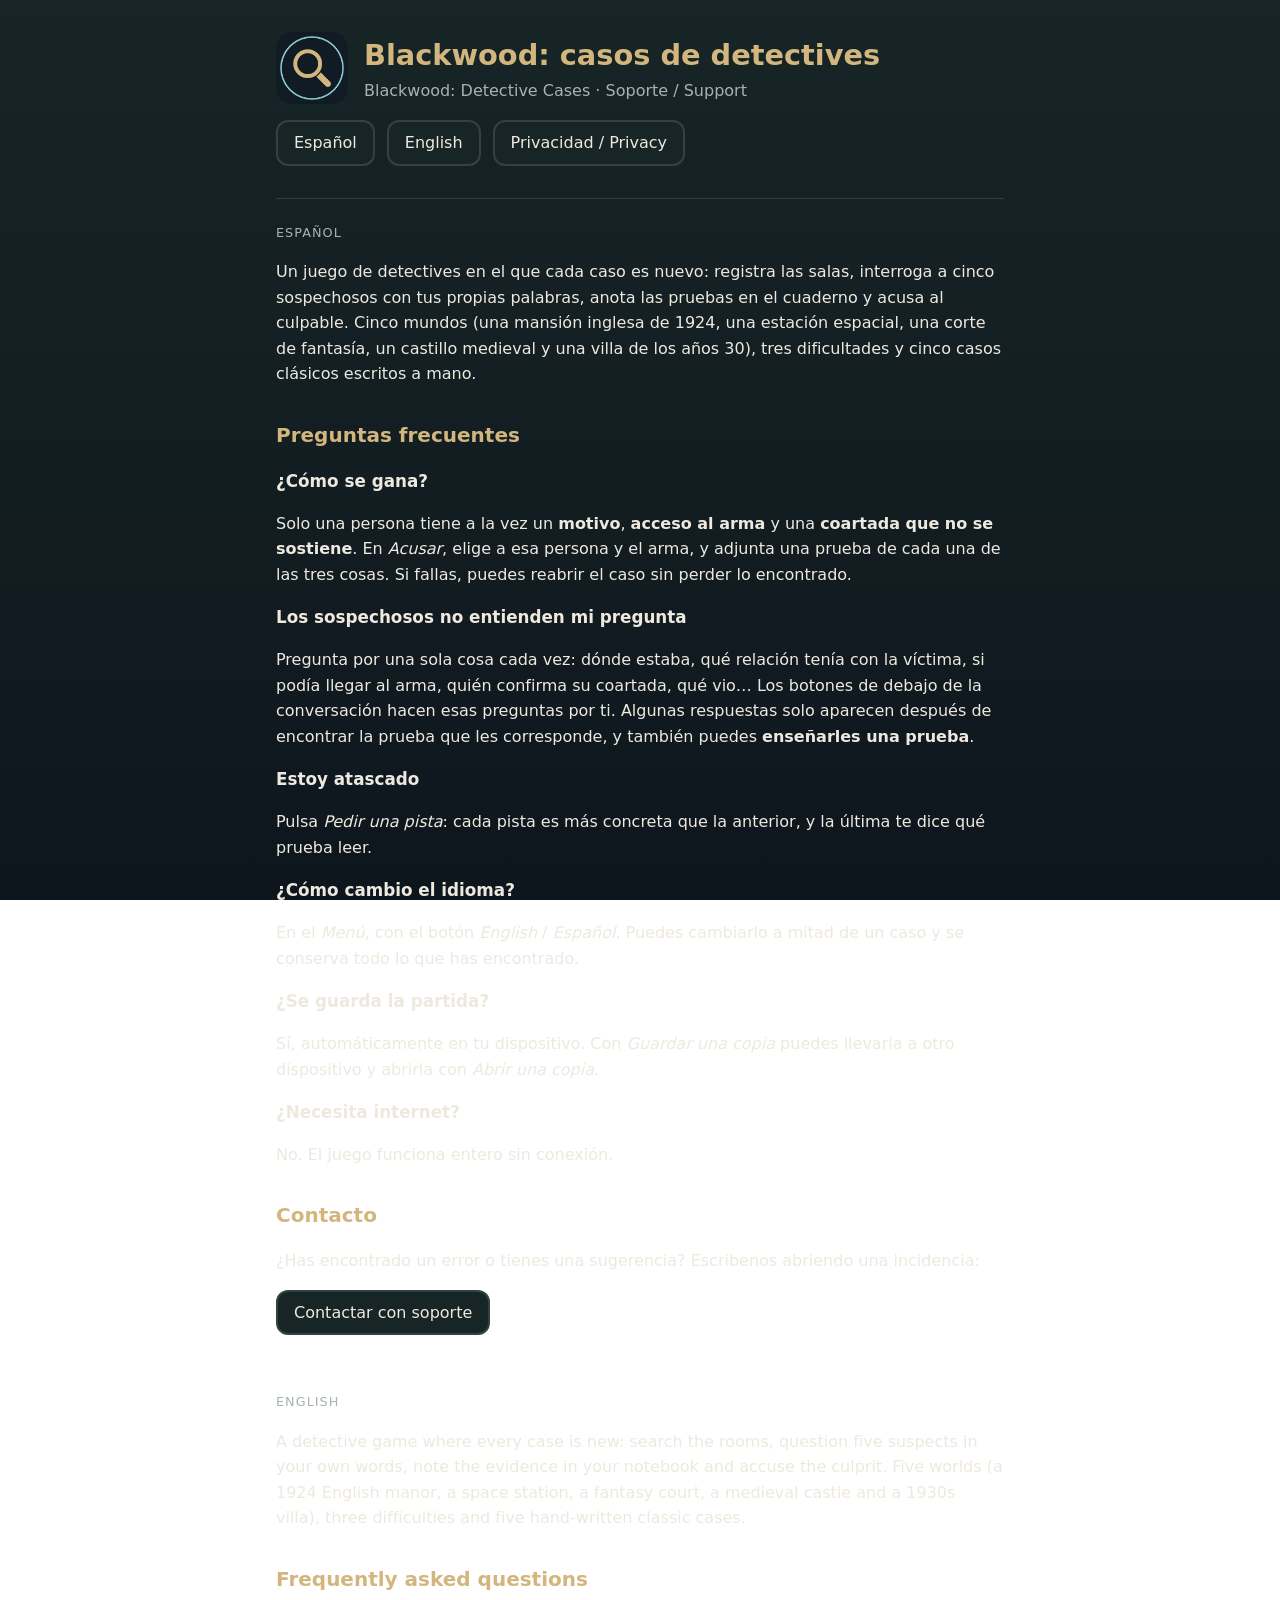
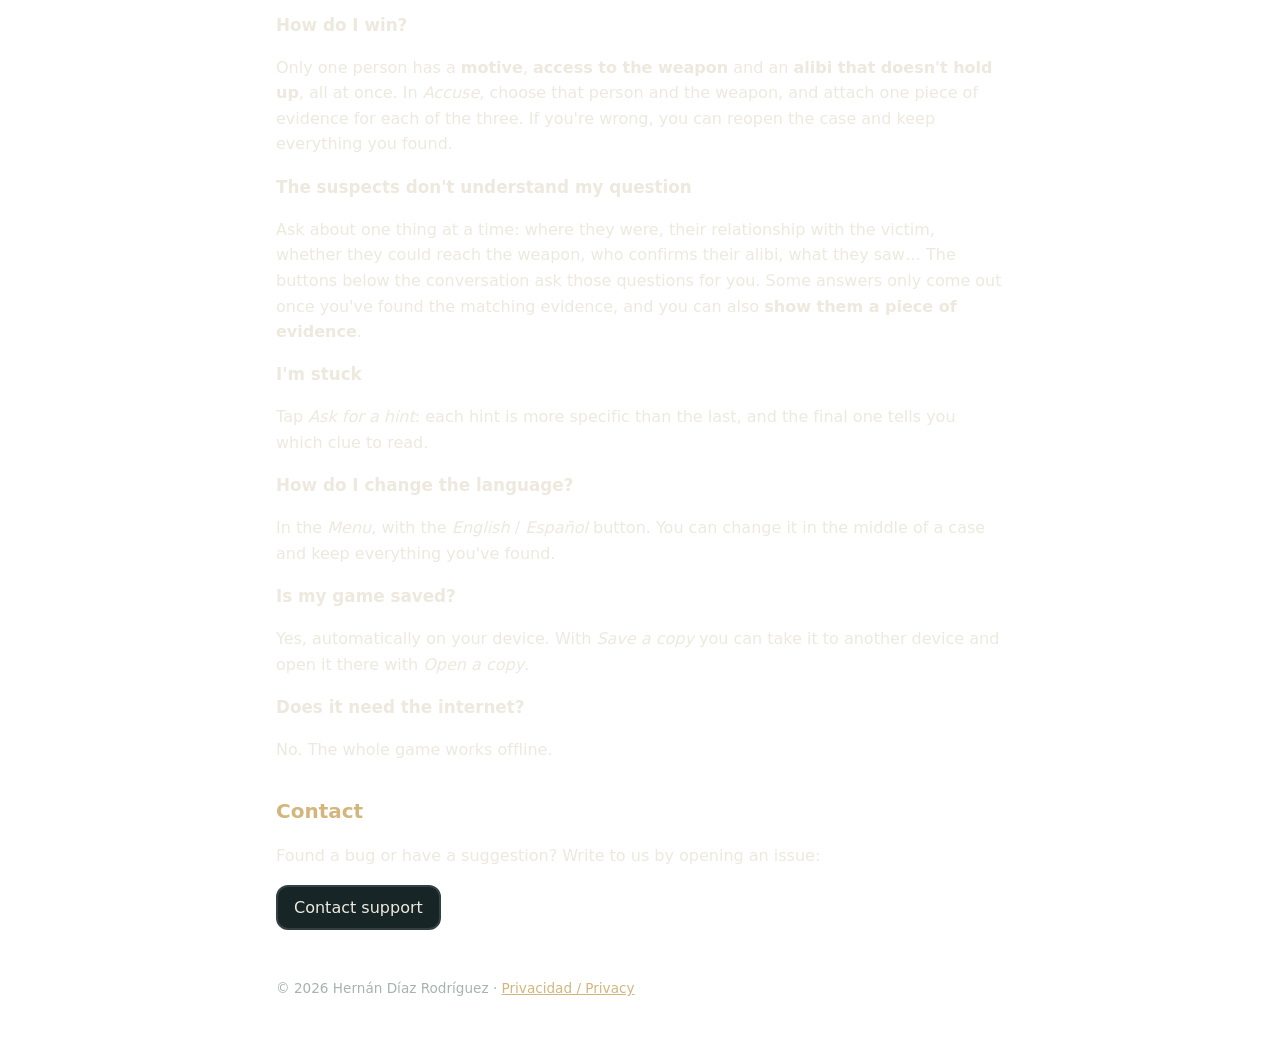
<file: index.html>
<!DOCTYPE html>
<html lang="es">
<head>
  <meta charset="utf-8">
  <meta name="viewport" content="width=device-width, initial-scale=1">
  <title>Blackwood · Soporte</title>
  <meta name="description" content="Soporte y ayuda de Blackwood: casos de detectives (Blackwood: Detective Cases), un juego de misterio en español e inglés.">
  <link rel="icon" href="icon.png">
  <link rel="stylesheet" href="style.css">
</head>
<body>
<main>
  <header>
    <img src="icon.png" alt="Icono de Blackwood">
    <div>
      <h1>Blackwood: casos de detectives</h1>
      <div class="muted">Blackwood: Detective Cases · Soporte / Support</div>
    </div>
  </header>
  <nav>
    <a href="#es">Español</a>
    <a href="#en">English</a>
    <a href="privacy.html">Privacidad / Privacy</a>
  </nav>

  <section id="es">
    <p class="lang">Español</p>
    <p>Un juego de detectives en el que cada caso es nuevo: registra las salas, interroga a cinco sospechosos con tus propias palabras, anota las pruebas en el cuaderno y acusa al culpable. Cinco mundos (una mansión inglesa de 1924, una estación espacial, una corte de fantasía, un castillo medieval y una villa de los años 30), tres dificultades y cinco casos clásicos escritos a mano.</p>

    <h2>Preguntas frecuentes</h2>
    <h3>¿Cómo se gana?</h3>
    <p>Solo una persona tiene a la vez un <strong>motivo</strong>, <strong>acceso al arma</strong> y una <strong>coartada que no se sostiene</strong>. En <em>Acusar</em>, elige a esa persona y el arma, y adjunta una prueba de cada una de las tres cosas. Si fallas, puedes reabrir el caso sin perder lo encontrado.</p>
    <h3>Los sospechosos no entienden mi pregunta</h3>
    <p>Pregunta por una sola cosa cada vez: dónde estaba, qué relación tenía con la víctima, si podía llegar al arma, quién confirma su coartada, qué vio… Los botones de debajo de la conversación hacen esas preguntas por ti. Algunas respuestas solo aparecen después de encontrar la prueba que les corresponde, y también puedes <strong>enseñarles una prueba</strong>.</p>
    <h3>Estoy atascado</h3>
    <p>Pulsa <em>Pedir una pista</em>: cada pista es más concreta que la anterior, y la última te dice qué prueba leer.</p>
    <h3>¿Cómo cambio el idioma?</h3>
    <p>En el <em>Menú</em>, con el botón <em>English</em> / <em>Español</em>. Puedes cambiarlo a mitad de un caso y se conserva todo lo que has encontrado.</p>
    <h3>¿Se guarda la partida?</h3>
    <p>Sí, automáticamente en tu dispositivo. Con <em>Guardar una copia</em> puedes llevarla a otro dispositivo y abrirla con <em>Abrir una copia</em>.</p>
    <h3>¿Necesita internet?</h3>
    <p>No. El juego funciona entero sin conexión.</p>

    <h2>Contacto</h2>
    <p>¿Has encontrado un error o tienes una sugerencia? Escríbenos abriendo una incidencia:</p>
    <p><a class="button" href="https://github.com/HernanDiaz/blackwood-web/issues/new">Contactar con soporte</a></p>
  </section>

  <section id="en">
    <p class="lang">English</p>
    <p>A detective game where every case is new: search the rooms, question five suspects in your own words, note the evidence in your notebook and accuse the culprit. Five worlds (a 1924 English manor, a space station, a fantasy court, a medieval castle and a 1930s villa), three difficulties and five hand-written classic cases.</p>

    <h2>Frequently asked questions</h2>
    <h3>How do I win?</h3>
    <p>Only one person has a <strong>motive</strong>, <strong>access to the weapon</strong> and an <strong>alibi that doesn't hold up</strong>, all at once. In <em>Accuse</em>, choose that person and the weapon, and attach one piece of evidence for each of the three. If you're wrong, you can reopen the case and keep everything you found.</p>
    <h3>The suspects don't understand my question</h3>
    <p>Ask about one thing at a time: where they were, their relationship with the victim, whether they could reach the weapon, who confirms their alibi, what they saw… The buttons below the conversation ask those questions for you. Some answers only come out once you've found the matching evidence, and you can also <strong>show them a piece of evidence</strong>.</p>
    <h3>I'm stuck</h3>
    <p>Tap <em>Ask for a hint</em>: each hint is more specific than the last, and the final one tells you which clue to read.</p>
    <h3>How do I change the language?</h3>
    <p>In the <em>Menu</em>, with the <em>English</em> / <em>Español</em> button. You can change it in the middle of a case and keep everything you've found.</p>
    <h3>Is my game saved?</h3>
    <p>Yes, automatically on your device. With <em>Save a copy</em> you can take it to another device and open it there with <em>Open a copy</em>.</p>
    <h3>Does it need the internet?</h3>
    <p>No. The whole game works offline.</p>

    <h2>Contact</h2>
    <p>Found a bug or have a suggestion? Write to us by opening an issue:</p>
    <p><a class="button" href="https://github.com/HernanDiaz/blackwood-web/issues/new">Contact support</a></p>
  </section>

  <footer>© 2026 Hernán Díaz Rodríguez · <a href="privacy.html">Privacidad / Privacy</a></footer>
</main>
</body>
</html>
</file>
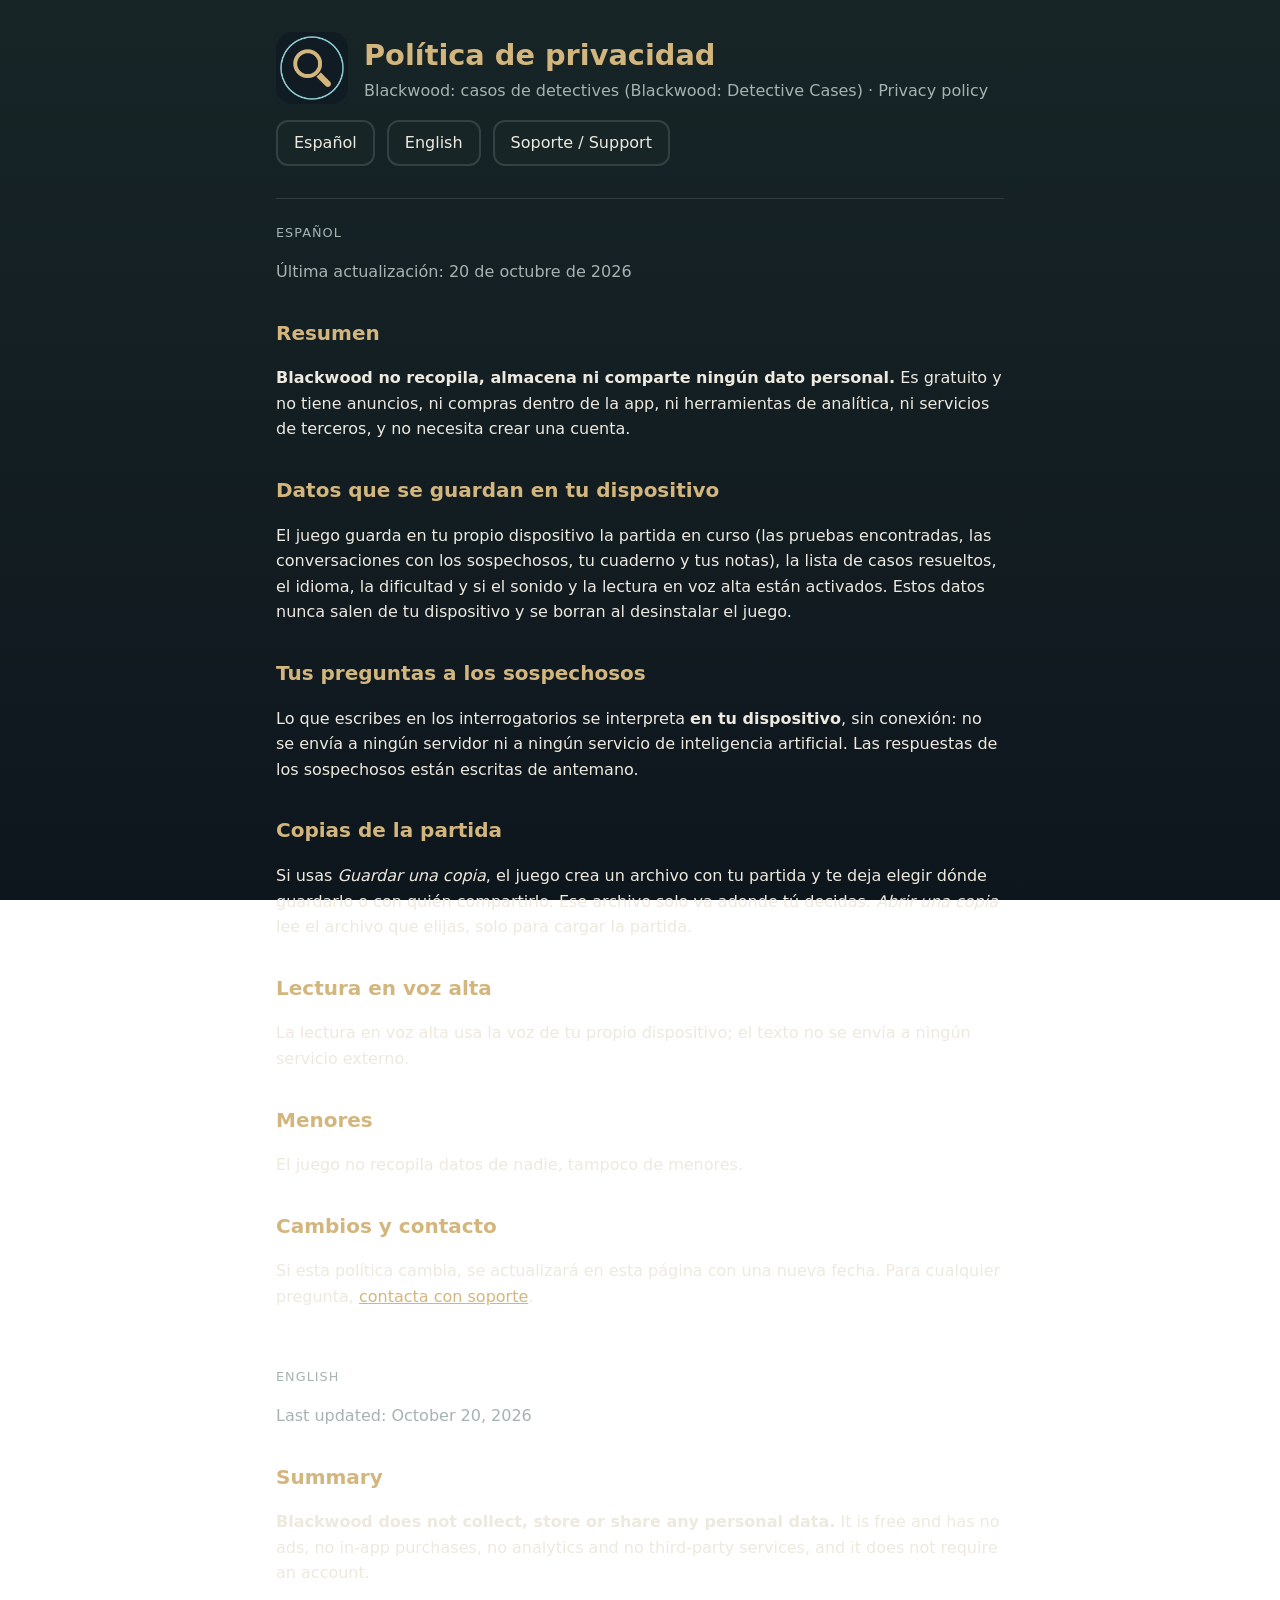
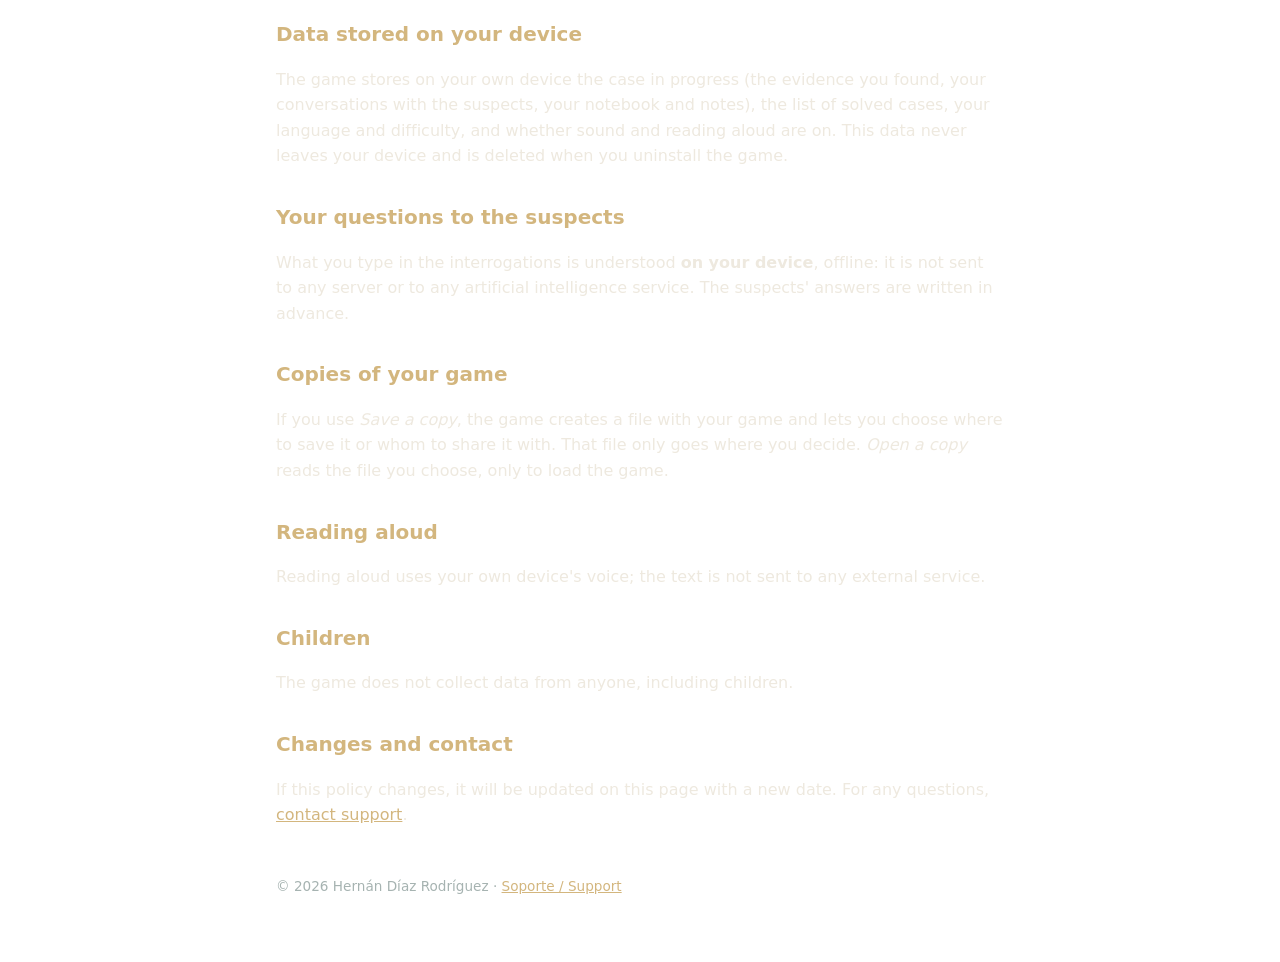
<file: privacy.html>
<!DOCTYPE html>
<html lang="es">
<head>
  <meta charset="utf-8">
  <meta name="viewport" content="width=device-width, initial-scale=1">
  <title>Blackwood · Privacidad</title>
  <meta name="description" content="Política de privacidad de Blackwood: casos de detectives (Blackwood: Detective Cases): el juego no recopila datos personales.">
  <link rel="icon" href="icon.png">
  <link rel="stylesheet" href="style.css">
</head>
<body>
<main>
  <header>
    <img src="icon.png" alt="Icono de Blackwood">
    <div>
      <h1>Política de privacidad</h1>
      <div class="muted">Blackwood: casos de detectives (Blackwood: Detective Cases) · Privacy policy</div>
    </div>
  </header>
  <nav>
    <a href="#es">Español</a>
    <a href="#en">English</a>
    <a href="index.html">Soporte / Support</a>
  </nav>

  <section id="es">
    <p class="lang">Español</p>
    <p class="muted">Última actualización: 20 de octubre de 2026</p>

    <h2>Resumen</h2>
    <p><strong>Blackwood no recopila, almacena ni comparte ningún dato personal.</strong> Es gratuito y no tiene anuncios, ni compras dentro de la app, ni herramientas de analítica, ni servicios de terceros, y no necesita crear una cuenta.</p>

    <h2>Datos que se guardan en tu dispositivo</h2>
    <p>El juego guarda en tu propio dispositivo la partida en curso (las pruebas encontradas, las conversaciones con los sospechosos, tu cuaderno y tus notas), la lista de casos resueltos, el idioma, la dificultad y si el sonido y la lectura en voz alta están activados. Estos datos nunca salen de tu dispositivo y se borran al desinstalar el juego.</p>

    <h2>Tus preguntas a los sospechosos</h2>
    <p>Lo que escribes en los interrogatorios se interpreta <strong>en tu dispositivo</strong>, sin conexión: no se envía a ningún servidor ni a ningún servicio de inteligencia artificial. Las respuestas de los sospechosos están escritas de antemano.</p>

    <h2>Copias de la partida</h2>
    <p>Si usas <em>Guardar una copia</em>, el juego crea un archivo con tu partida y te deja elegir dónde guardarlo o con quién compartirlo. Ese archivo solo va adonde tú decidas. <em>Abrir una copia</em> lee el archivo que elijas, solo para cargar la partida.</p>

    <h2>Lectura en voz alta</h2>
    <p>La lectura en voz alta usa la voz de tu propio dispositivo; el texto no se envía a ningún servicio externo.</p>

    <h2>Menores</h2>
    <p>El juego no recopila datos de nadie, tampoco de menores.</p>

    <h2>Cambios y contacto</h2>
    <p>Si esta política cambia, se actualizará en esta página con una nueva fecha. Para cualquier pregunta, <a href="https://github.com/HernanDiaz/blackwood-web/issues/new">contacta con soporte</a>.</p>
  </section>

  <section id="en">
    <p class="lang">English</p>
    <p class="muted">Last updated: October 20, 2026</p>

    <h2>Summary</h2>
    <p><strong>Blackwood does not collect, store or share any personal data.</strong> It is free and has no ads, no in-app purchases, no analytics and no third-party services, and it does not require an account.</p>

    <h2>Data stored on your device</h2>
    <p>The game stores on your own device the case in progress (the evidence you found, your conversations with the suspects, your notebook and notes), the list of solved cases, your language and difficulty, and whether sound and reading aloud are on. This data never leaves your device and is deleted when you uninstall the game.</p>

    <h2>Your questions to the suspects</h2>
    <p>What you type in the interrogations is understood <strong>on your device</strong>, offline: it is not sent to any server or to any artificial intelligence service. The suspects' answers are written in advance.</p>

    <h2>Copies of your game</h2>
    <p>If you use <em>Save a copy</em>, the game creates a file with your game and lets you choose where to save it or whom to share it with. That file only goes where you decide. <em>Open a copy</em> reads the file you choose, only to load the game.</p>

    <h2>Reading aloud</h2>
    <p>Reading aloud uses your own device's voice; the text is not sent to any external service.</p>

    <h2>Children</h2>
    <p>The game does not collect data from anyone, including children.</p>

    <h2>Changes and contact</h2>
    <p>If this policy changes, it will be updated on this page with a new date. For any questions, <a href="https://github.com/HernanDiaz/blackwood-web/issues/new">contact support</a>.</p>
  </section>

  <footer>© 2026 Hernán Díaz Rodríguez · <a href="index.html">Soporte / Support</a></footer>
</main>
</body>
</html>
</file>
<file: style.css>
:root {
  --bg: #0e161d;
  --bg2: #172527;
  --panel: #172527;
  --text: #eee9df;
  --muted: #a6b3b1;
  --accent: #d3b67e;
  --border: #344143;
}
* { box-sizing: border-box; }
body {
  margin: 0;
  font-family: system-ui, -apple-system, "Segoe UI", Roboto, sans-serif;
  line-height: 1.6;
  color: var(--text);
  background: linear-gradient(180deg, var(--bg2), var(--bg)) fixed;
  min-height: 100vh;
}
main { max-width: 760px; margin: 0 auto; padding: 32px 16px 64px; }
header { display: flex; align-items: center; gap: 16px; margin-bottom: 8px; }
header img { width: 72px; height: 72px; border-radius: 16px; }
h1 { margin: 0; font-size: 1.8rem; color: var(--accent); }
h2 { margin-top: 2rem; font-size: 1.25rem; color: var(--accent); }
h3 { margin-bottom: 0.25rem; font-size: 1.05rem; }
p, li { color: var(--text); }
.muted { color: var(--muted); }
nav { margin: 16px 0 24px; display: flex; gap: 12px; flex-wrap: wrap; }
nav a, .button {
  display: inline-block;
  padding: 8px 16px;
  border: 2px solid var(--border);
  border-radius: 12px;
  color: var(--text);
  text-decoration: none;
  background: var(--panel);
}
nav a:hover, .button:hover { border-color: var(--accent); }
a { color: var(--accent); }
section { border-top: 1px solid rgba(255, 255, 255, 0.12); margin-top: 32px; }
.lang { font-size: 0.8rem; letter-spacing: 0.08em; text-transform: uppercase; color: var(--muted); margin-top: 24px; }
footer { margin-top: 48px; font-size: 0.85rem; color: var(--muted); }
</file>
